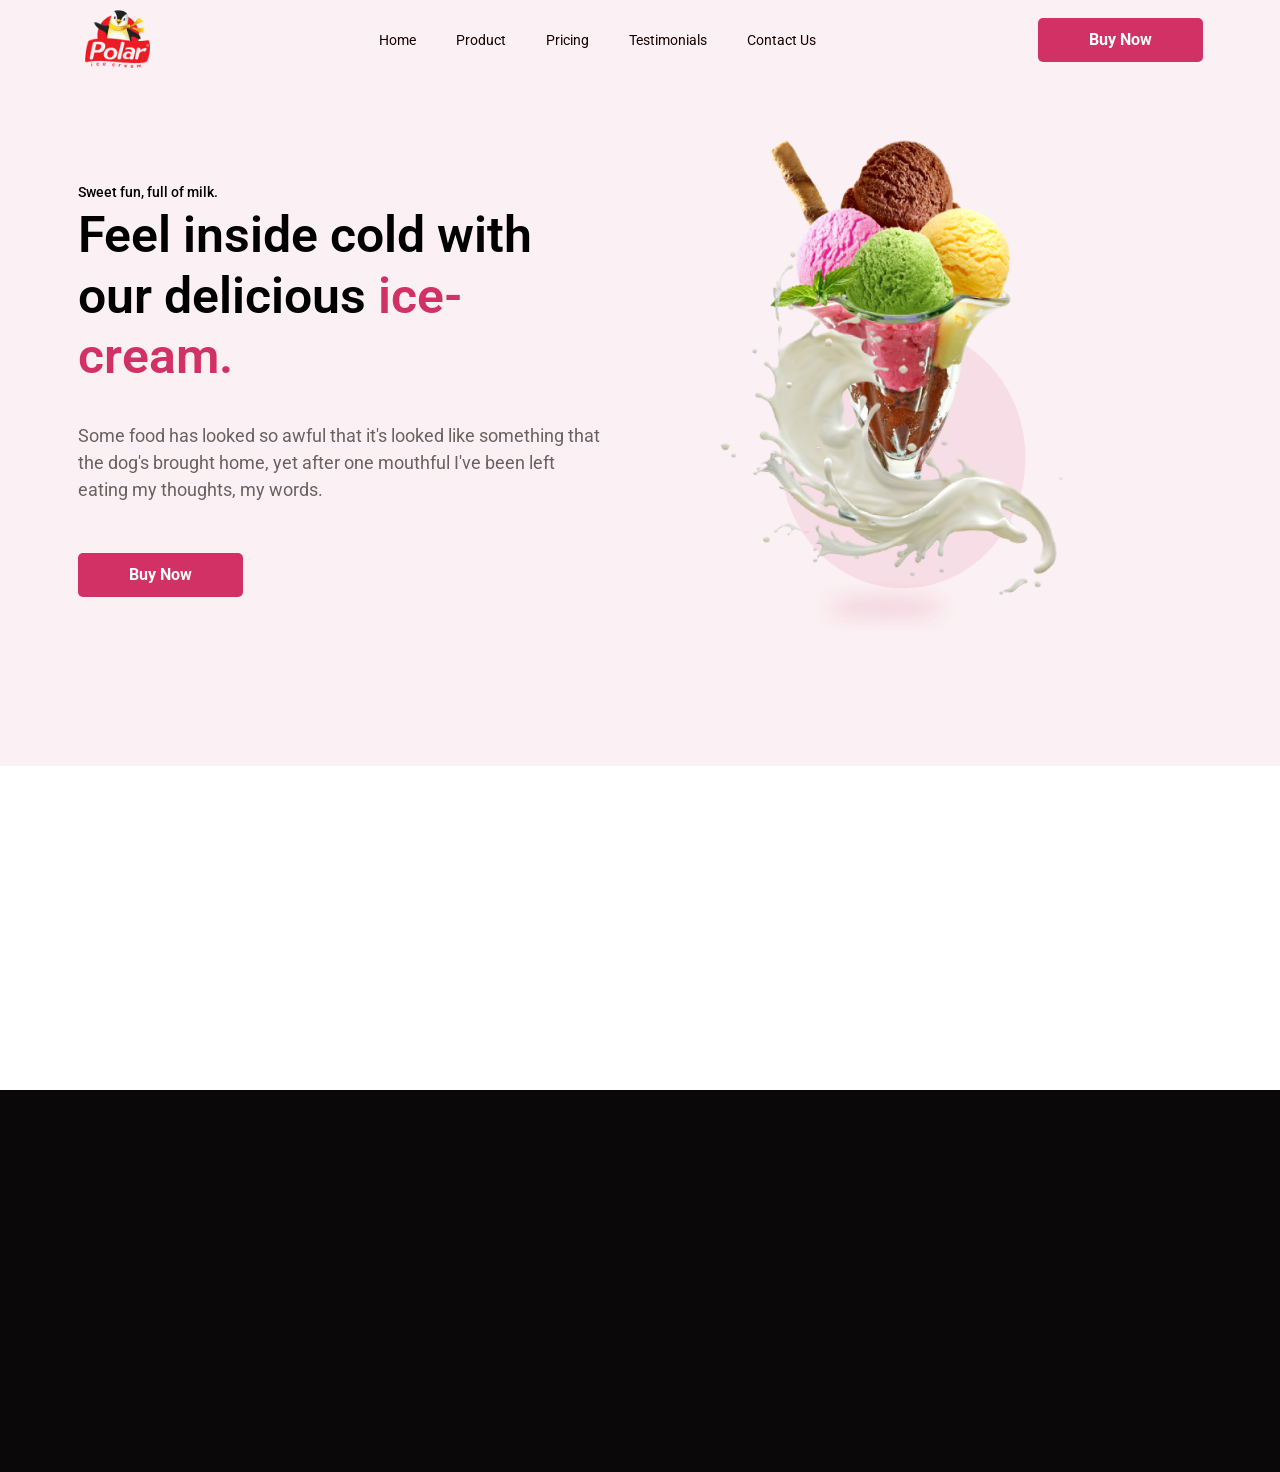
<file: index.html>
<!DOCTYPE html>
<html lang="en">
<head>
  <meta charset="UTF-8">
  <meta http-equiv="X-UA-Compatible" content="IE=edge">
  <meta name="viewport" content="width=device-width, initial-scale=1.0">
  <title>Ice Cream </title>
  <link rel="stylesheet" href="./main.css">
  <link
  rel="stylesheet"
  href="https://cdnjs.cloudflare.com/ajax/libs/animate.css/4.1.1/animate.min.css"
/>
  <link href="https://unpkg.com/aos@2.3.1/dist/aos.css" rel="stylesheet">
</head>
<body>
  <header data-aos="zoom-in" class="site-header">
     <div class="container">
      <div class="header-wrapper">
        <a href="#" class="header-logolink"> 
          <img class="header-logo" src="./images/logo.png" width="79" height="79" alt="site logo icecream">
        </a>
        <nav class="header-nav">
          <ul class="header-list">
            <li class="header-item ">Home</li>
            <li class="header-item">Product</li>
            <li class="header-item">Pricing</li>
            <li class="header-item">Testimonials</li>
            <li class="header-item">Contact Us</li>
          </ul>
        </nav>
        <a href="#" class="header-link">Buy Now</a>
      </div>
     </div>
  </header>
  
  <!-- header finish  -->
  <main>
    <section class="hero">
     <div class="container">
      <div class="hero-wrapper">
        <div class="hero-content">
           <blockquote class="slogan"> Sweet fun, full of milk.</blockquote>
           <h1 data-aos="fade-down"
           data-aos-easing="linear"
           data-aos-duration="1500" class="hero-title">Feel inside cold with our delicious <span class="hero-span">ice-cream.</span> </h1>
           <p class="animate__animated animate__slideInDown hero-text">Some food has looked so awful that it's looked like something that the dog's brought home, yet after one mouthful I've been left eating my thoughts, my words.</p>
        <a href="#" class="header-link">Buy Now</a>
        </div>
           <img src="./images/hero-img.png" width="600" height="550" alt="">
      </div>
     </div>
    </section>
    <!-- hero section finish  -->
    <section class="service">
         <div class="container">
             <ul class="service-list">
              <li  data-aos="flip-left"
              data-aos-easing="ease-out-cubic"
              data-aos-duration="2000" class="service-item">
                <img class="service-img" src="./images/car.svg" width="51" height="43" alt="">
                <h3 class="service-subtitle">Free Shipping</h3>
                <p class="service-text">Last Chance! Free shipping on all orders ends today.</p>
              </li>
              <li  data-aos="flip-left"
              data-aos-easing="ease-out-cubic"
              data-aos-duration="2000" class="service-item">
                <img class="service-img" src="./images/car.svg" width="51" height="43" alt="">
                <h3 class="service-subtitle">Free Shipping</h3>
                <p class="service-text">Last Chance! Free shipping on all orders ends today.</p>
              </li>
              <li  data-aos="flip-left"
              data-aos-easing="ease-out-cubic"
              data-aos-duration="2000" class="service-item">
                <img class="service-img" src="./images/car.svg" width="51" height="43" alt="">
                <h3 class="service-subtitle">Free Shipping</h3>
                <p class="service-text">Last Chance! Free shipping on all orders ends today.</p>
              </li>
              <li  data-aos="flip-left"
              data-aos-easing="ease-out-cubic"
              data-aos-duration="2000" class="service-item">
                <img class="service-img" src="./images/car.svg" width="51" height="43" alt="">
                <h3 class="service-subtitle">Free Shipping</h3>
                <p class="service-text">Last Chance! Free shipping on all orders ends today.</p>
              </li>
             </ul>
         </div>
    </section>
    <!-- finish service section  -->


    
  </main>
 <!-- finish main  -->
 <footer class="site-footer">
<div class="container">
  <div data-aos="fade-up"
  data-aos-duration="3000" class="footer-wrapper">
    <div class="footer-left">
        <a href="#"> 
          <img src="./images/7535e5f0a2c54d78fe23185914aad6ac5ea4a6fc (1).png" width="79" height="79" alt=" site logo">
        </a>
          <p class="footer-left-text">
            Some food has looked so awful that it's looked like something that the dog's brought home.
          </p>
          <p class="footer-media">Fllow Us</p>
          <ul class="social-list">
            <li class="social-item"><a href="#"><img src="./images/7535e5f0a2c54d78fe23185914aad6ac5ea4a6fc (1).png" width="15" height="15" alt=""></a></li>
            <li class="social-item"><a href="#"><img src="./images/7535e5f0a2c54d78fe23185914aad6ac5ea4a6fc (1).png" width="15" height="15" alt=""></a></li>
            <li class="social-item"><a href="#"><img src="./images/7535e5f0a2c54d78fe23185914aad6ac5ea4a6fc (1).png" width="15" height="15" alt=""></a></li>
            <li class="social-item"><a href="#"><img src="./images/7535e5f0a2c54d78fe23185914aad6ac5ea4a6fc (1).png" width="15" height="15" alt=""></a></li>
          </ul>
       
    </div>
      <ul class="footer-list1">
        <li class="footer-menu">Home</li>
        <li class="footer-menu">Product</li>
        <li class="footer-menu">Blog</li>
        <li class="footer-menu">Pricing</li>
        <li class="footer-menu">Testimonials</li>
        <li class="footer-menu">Contact Us</li> 
      </ul>
      <ul class="footer-list2">
        <li class="footer-item">Delivery Information</li>
        <li class="footer-item">Privacy Policy</li>
        <li class="footer-item">Terms & Condition</li>
        <li class="footer-item">Search Terms</li>
        <li class="footer-item">Order & Return</li>
      </ul>
      <div class="footer-right">
<p class="footer-new">Newsletter</p>
<form class="footer-form" >
  <input class="footer-inp" type="text" placeholder="Your Email">
  <button class="footer-btn">Subscribe</button>
</form >
        
         <ul class="social-list">
          <li class="social-item"><a href="#"><img src="./images/7535e5f0a2c54d78fe23185914aad6ac5ea4a6fc (1).png" width="15" height="15" alt=""></a></li>
          <li class="social-item"><a href="#"><img src="./images/7535e5f0a2c54d78fe23185914aad6ac5ea4a6fc (1).png" width="15" height="15" alt=""></a></li>
          <li class="social-item"><a href="#"><img src="./images/7535e5f0a2c54d78fe23185914aad6ac5ea4a6fc (1).png" width="15" height="15" alt=""></a></li>
        </ul>
      </div>
  </div>
</div>
 </footer>



 <script src="https://unpkg.com/aos@2.3.1/dist/aos.js"> </script>
 <script>
  AOS.init();
</script>
</body>
</html>
</file>
<file: main.css>
/* roboto-regular - latin */
@font-face {
  font-display: swap; /* Check https://developer.mozilla.org/en-US/docs/Web/CSS/@font-face/font-display for other options. */
  font-family: 'Roboto';
  font-style: normal;
  font-weight: 400;
  src: url('../fonts/roboto-v50-latin-regular.woff2') format('woff2'); /* Chrome 36+, Opera 23+, Firefox 39+, Safari 12+, iOS 10+ */
}
/* roboto-500 - latin */
@font-face {
  font-display: swap; /* Check https://developer.mozilla.org/en-US/docs/Web/CSS/@font-face/font-display for other options. */
  font-family: 'Roboto';
  font-style: normal;
  font-weight: 500;
  src: url('../fonts/roboto-v50-latin-500.woff2') format('woff2'); /* Chrome 36+, Opera 23+, Firefox 39+, Safari 12+, iOS 10+ */
}
/* roboto-600 - latin */
@font-face {
  font-display: swap; /* Check https://developer.mozilla.org/en-US/docs/Web/CSS/@font-face/font-display for other options. */
  font-family: 'Roboto';
  font-style: normal;
  font-weight: 600;
  src: url('../fonts/roboto-v50-latin-600.woff2') format('woff2'); /* Chrome 36+, Opera 23+, Firefox 39+, Safari 12+, iOS 10+ */
}
/* roboto-700 - latin */
@font-face {
  font-display: swap; /* Check https://developer.mozilla.org/en-US/docs/Web/CSS/@font-face/font-display for other options. */
  font-family: 'Roboto';
  font-style: normal;
  font-weight: 700;
  src: url('../fonts/roboto-v50-latin-700.woff2') format('woff2'); /* Chrome 36+, Opera 23+, Firefox 39+, Safari 12+, iOS 10+ */
}
*{
  box-sizing: border-box;
}
body{
  margin: 0;
  background-color: rgba(242, 206, 218,0.3);
  
}
h1,h2,h3,h4,p,ul,li,ol{
  padding: 0;
  margin: 0;
}
a,img, ins{
  display: block;
}
ul,ol{
  list-style: none;
}
a,ins{
text-decoration: none;
}

.container{
  width: 1165px;
  padding: 0 20px; 
  margin: 0 auto;
}

.header-wrapper{
  display: flex;
  justify-content: space-between;
  align-items: center;
}

.header-list{
  display: flex;
  gap: 40px;
}
.header-item{
  font-family: Roboto;
font-weight: 400;
font-size: 14px;
line-height: 100%;
letter-spacing: 0%;
  color: #150101;
}
.header-link{
  width: 165px;
  padding: 14px;
  text-align: center;
  background-color: #D23166;
  color: #fff;
  font-family: Roboto;
font-weight: 700;
font-size: 16px;
line-height: 100%;
letter-spacing: 0%;
border-radius: 5px;

}

.header-item:hover{
  color:#D23166;
  
}

/* headr style finish  */



.hero{
  padding-top: 37px;
  padding-bottom: 100px;
}
.hero-wrapper{
  display: flex;
  align-items: center;
}
.hero-content{
  width: 665px;
}
.slogan{
  padding-left: 0;
  margin: 0;
  font-family: Roboto;
font-weight: 500;
font-size: 14px;

line-height: 100%;
letter-spacing: 10%;
margin-bottom: 6px;

}

.hero-title{
  font-family: Roboto;
font-weight: 600;
font-size: 50.33px;
line-height: 121%;
/* letter-spacing: 0%; */
margin-bottom: 35px;
}
.hero-span{
  color: #D23166;
}
.hero-text{
  margin-bottom: 50px;
  color: hsl(0, 88%, 3%);
  font-family: Roboto;
font-weight: 400;
font-size: 18px;
opacity: 0.6  ;
line-height: 27px;
letter-spacing: 0%;

}

/* hero-style finish  */

.service{
  padding-top: 70px;
  padding-bottom: 70px;
  background-color: #fff;
}

.service-item{
  width: 250px;
  padding: 33px 26px 27px 26px;
  box-shadow: rgba(99, 99, 99, 0.2) 0px 2px 8px 0px;
  border-radius: 7px;
  text-align: center;
}
.service-img{
  margin: 0 auto;
}
.service-list{
  display: flex;
  justify-content: center;
  gap: 39px;
}
.service-subtitle{
  margin-top: 24px;
  margin-bottom: 9px;
  font-family: Roboto;
font-weight: 600;
font-size: 20px;

line-height: 100%;
letter-spacing: 0%;

}

.service-text{
  font-family: Roboto;
font-weight: 400;
font-size: 14px;

line-height: 100%;
letter-spacing: 0%;
text-align: center;
opacity: 0.6;
}


/* .....   */


/* start footer  */

.site-footer{
  background-color: #0A0808;
  padding-top: 70px;
  padding-bottom: 114px;
  color: rgba(255, 255, 255, 0.7);
}

.footer-wrapper{
  display: flex;
  justify-content: space-between;
  align-items: end;
}

.footer-left{
  width: 207px;
}

.footer-list1{
  width: 70px;
}
.footer-list2{
  width: 108px;
}
.footer-right{
  width: 388px;
}
.social-list{
  display: flex;
  gap: 10px;
}
.footer-left-text{
  font-family: Roboto;
font-weight: 400;
font-size: 12px;
line-height: 140%;
letter-spacing: 1%;
margin-top: 9px;
margin-bottom: 25px;
}
.footer-media{
  font-family: Roboto;
font-weight: 500;
font-size: 12px;

line-height: 100%;
letter-spacing: 0%;
color: #fff;
margin-bottom: 8px;
}

.footer-menu{
  font-family: Roboto;
font-weight: 400;
font-size: 12px;
line-height: 100%;
letter-spacing: 0%;
margin-bottom: 10px;
}
.footer-item{
  font-family: Roboto;
font-weight: 400;
font-size: 12px;
line-height: 100%;
letter-spacing: 0%;
margin-bottom: 10px;
}

.footer-new{
  margin-bottom: 13px;
  font-family: Roboto;
font-weight: 500;
font-size: 16px;
color: #fff;
line-height: 100%;
letter-spacing: 0%;

}

.footer-inp{
  display: block;
  padding: 15px 30px;
  border-color:#D64374;
  background-color: #000;
  font-family: Roboto;
font-weight: 400;
font-size: 14px;
line-height: 100%;
letter-spacing: 0%;
border-radius: 5px;
color: #fff;
outline: none;

}
.footer-btn{
  display: block;
  background-color: #D23166;
  border-radius: 5px;
  color: #fff;
  font-family: Roboto;
font-weight: 500;
font-size: 20px;
leading-trim: NONE;
line-height: 100%;
letter-spacing: 0%;
border:none;
width: 125px;

}
.footer-form{
  display: flex;
  margin-bottom: 19px;
}
</file>
